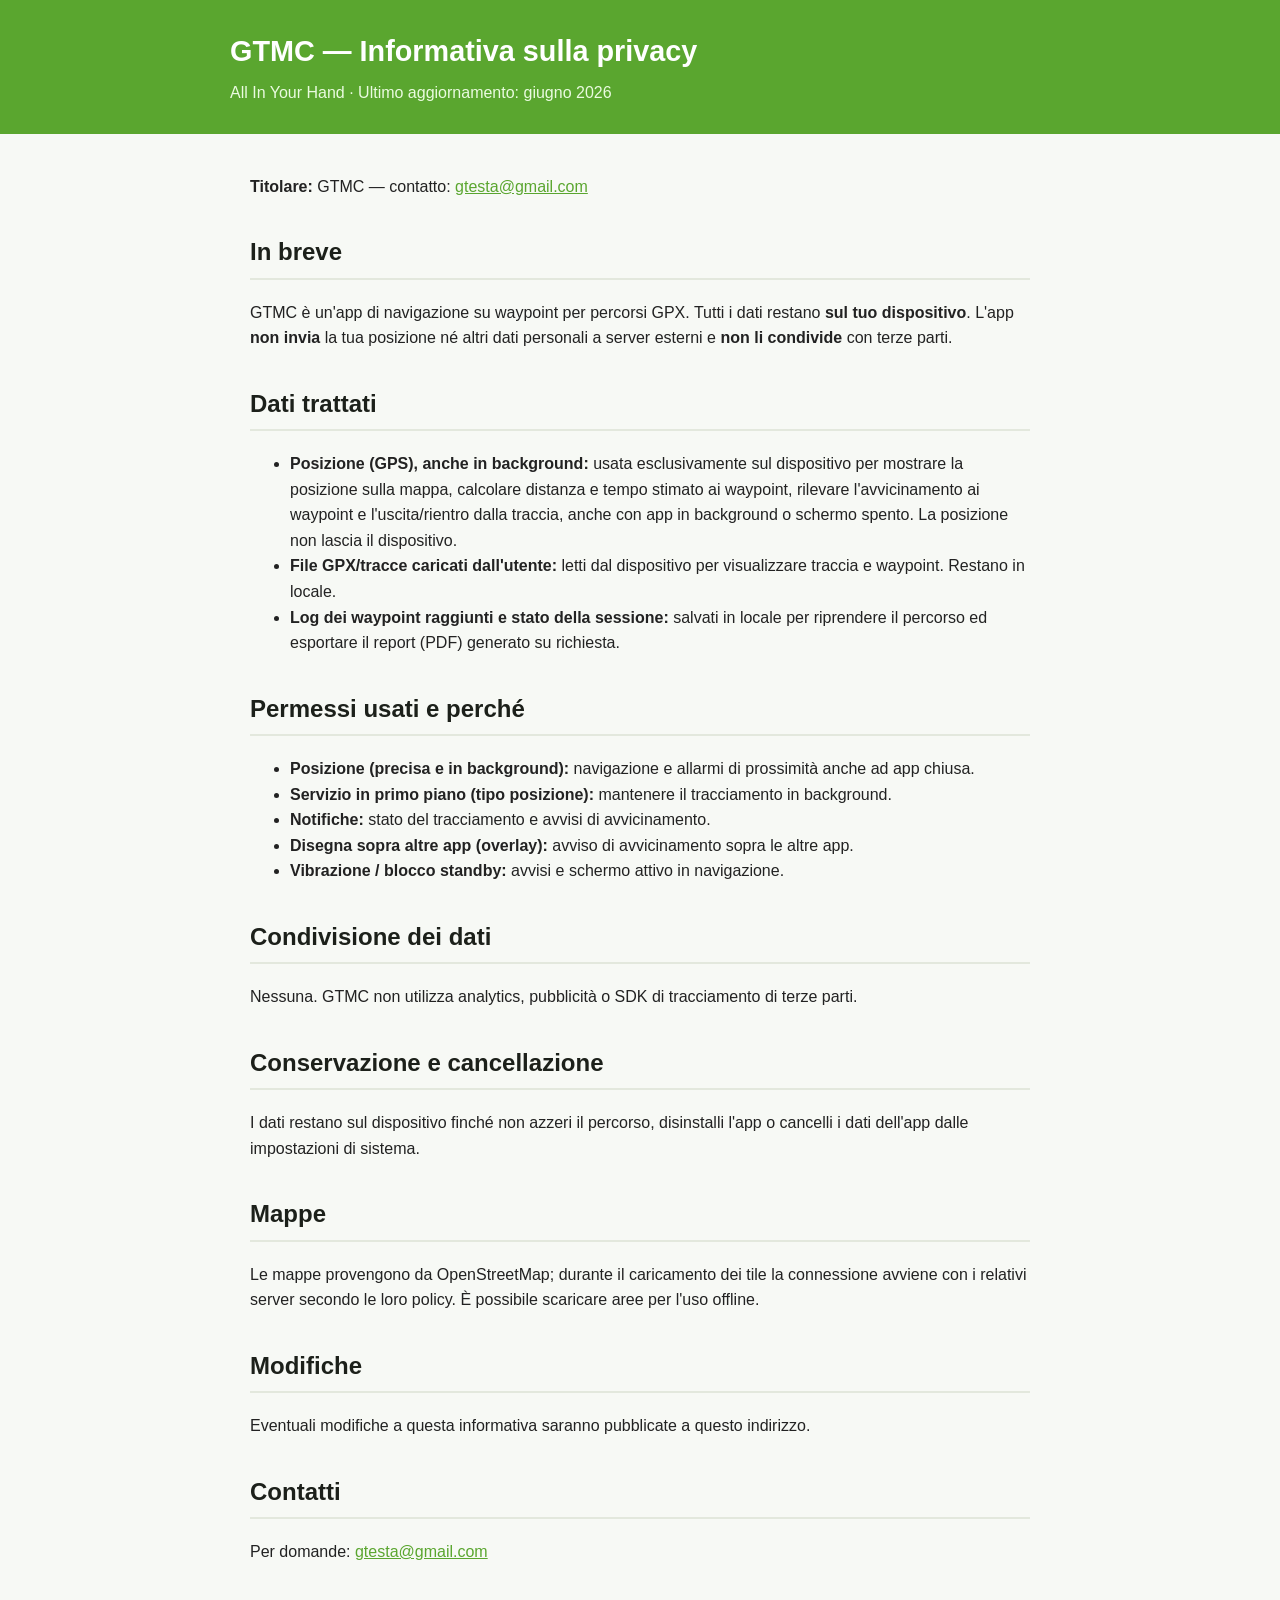
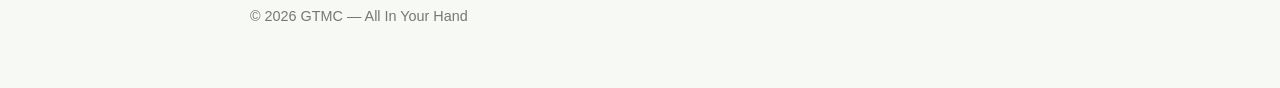
<file: docs/privacy.html>
<!DOCTYPE html>
<html lang="it">
<head>
<meta charset="UTF-8">
<meta name="viewport" content="width=device-width, initial-scale=1.0">
<title>GTMC — Informativa sulla privacy</title>
<style>
  :root { --green:#5AA62F; --dark:#1c201a; }
  * { box-sizing: border-box; }
  body { margin:0; font-family: -apple-system, Segoe UI, Roboto, Arial, sans-serif;
         color:#222; line-height:1.6; background:#f7f9f5; }
  header { background:var(--green); color:#fff; padding:28px 20px; }
  .wrap { max-width:820px; margin:0 auto; padding:24px 20px 60px; }
  header .wrap { padding:0; }
  h1 { margin:0; font-size:1.8rem; }
  h2 { color:var(--dark); border-bottom:2px solid #e3e8dd; padding-bottom:6px; margin-top:34px; }
  .muted { color:#eafbe0; margin-top:6px; }
  a { color:var(--green); }
  code { background:#eef2e9; padding:2px 6px; border-radius:4px; }
  footer { color:#777; font-size:.9rem; margin-top:40px; }
</style>
</head>
<body>
<header><div class="wrap">
  <h1>GTMC — Informativa sulla privacy</h1>
  <div class="muted">All In Your Hand · Ultimo aggiornamento: giugno 2026</div>
</div></header>
<div class="wrap">

<p><strong>Titolare:</strong> GTMC — contatto: <a href="mailto:gtesta@gmail.com">gtesta@gmail.com</a></p>

<h2>In breve</h2>
<p>GTMC è un'app di navigazione su waypoint per percorsi GPX. Tutti i dati restano
<strong>sul tuo dispositivo</strong>. L'app <strong>non invia</strong> la tua posizione né altri dati
personali a server esterni e <strong>non li condivide</strong> con terze parti.</p>

<h2>Dati trattati</h2>
<ul>
  <li><strong>Posizione (GPS), anche in background:</strong> usata esclusivamente sul dispositivo
  per mostrare la posizione sulla mappa, calcolare distanza e tempo stimato ai waypoint,
  rilevare l'avvicinamento ai waypoint e l'uscita/rientro dalla traccia, anche con app in
  background o schermo spento. La posizione non lascia il dispositivo.</li>
  <li><strong>File GPX/tracce caricati dall'utente:</strong> letti dal dispositivo per
  visualizzare traccia e waypoint. Restano in locale.</li>
  <li><strong>Log dei waypoint raggiunti e stato della sessione:</strong> salvati in locale per
  riprendere il percorso ed esportare il report (PDF) generato su richiesta.</li>
</ul>

<h2>Permessi usati e perché</h2>
<ul>
  <li><strong>Posizione (precisa e in background):</strong> navigazione e allarmi di prossimità anche ad app chiusa.</li>
  <li><strong>Servizio in primo piano (tipo posizione):</strong> mantenere il tracciamento in background.</li>
  <li><strong>Notifiche:</strong> stato del tracciamento e avvisi di avvicinamento.</li>
  <li><strong>Disegna sopra altre app (overlay):</strong> avviso di avvicinamento sopra le altre app.</li>
  <li><strong>Vibrazione / blocco standby:</strong> avvisi e schermo attivo in navigazione.</li>
</ul>

<h2>Condivisione dei dati</h2>
<p>Nessuna. GTMC non utilizza analytics, pubblicità o SDK di tracciamento di terze parti.</p>

<h2>Conservazione e cancellazione</h2>
<p>I dati restano sul dispositivo finché non azzeri il percorso, disinstalli l'app o cancelli i
dati dell'app dalle impostazioni di sistema.</p>

<h2>Mappe</h2>
<p>Le mappe provengono da OpenStreetMap; durante il caricamento dei tile la connessione avviene
con i relativi server secondo le loro policy. È possibile scaricare aree per l'uso offline.</p>

<h2>Modifiche</h2>
<p>Eventuali modifiche a questa informativa saranno pubblicate a questo indirizzo.</p>

<h2>Contatti</h2>
<p>Per domande: <a href="mailto:gtesta@gmail.com">gtesta@gmail.com</a></p>

<footer>© 2026 GTMC — All In Your Hand</footer>
</div>
</body>
</html>
</file>
